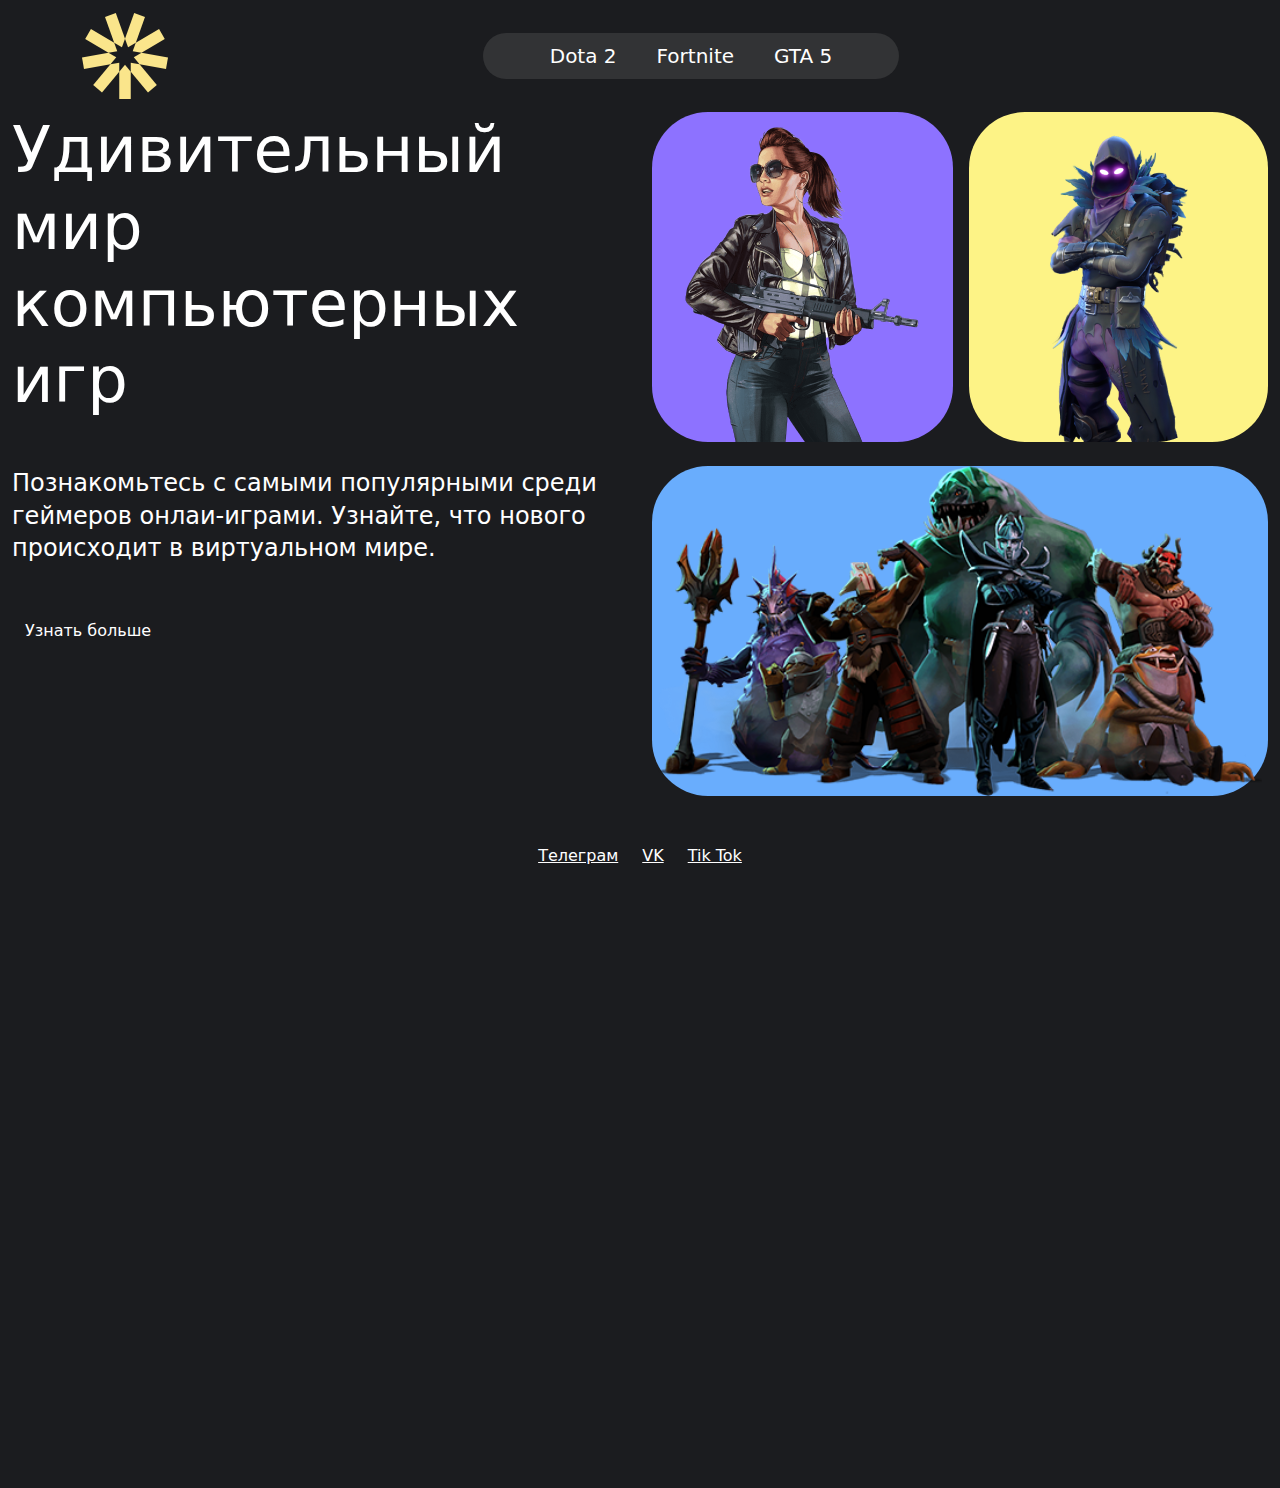
<file: index.html>
<!DOCTYPE html>
<html lang="en">
<head>
    <meta charset="UTF-8">
    <meta name="viewport" content="width=device-width, initial-scale=1.0">
    <title>Document</title>
    <link rel="stylesheet" href="style.css">
    <link rel="stylesheet" href="https://cdn.jsdelivr.net/npm/swiper@11/swiper-bundle.min.css"/>
    <link href="https://cdn.jsdelivr.net/npm/bootstrap@5.3.3/dist/css/bootstrap.min.css" rel="stylesheet" integrity="sha384-QWTKZyjpPEjISv5WaRU9OFeRpok6YctnYmDr5pNlyT2bRjXh0JMhjY6hW+ALEwIH" crossorigin="anonymous">
</head>
<body>
    <div class="body">
    <div class="container-xl p-0">
        <navigation class="navbar navbar-expand-lg menu-bg">
            <div class="container-fluid"> 
                <a class="navbar-brand" href="#">
                    <img class="logo" src="/img/logo.svg" width="86" height="86" alt="">
                </a>
                <button class="navbar-toggler menu-btn" type="button" data-bs-toggle="collapse" data-bs-target="#navbarNavAltMarkup" aria-controls="navbarNavAltMarkup" aria-expanded="false" aria-label="Переключатель навигации">
                    <span class="navbar-toggler-icon"></span>
                </button>
                <div class="collapse navbar-collapse justify-content-center" id="navbarNavAltMarkup">
                    <div class="navbar-nav navigation">
                        <a class="nav-link text-white fs-5" href="./pug/pages/dota.html">Dota 2</a>
                        <a class="nav-link text-white fs-5 mx-4" href="#">Fortnite</a>
                        <a class="nav-link text-white fs-5" href="#">GTA 5</a>
                    </div>
                </div>
            </div>
        </navigation>
    </div>
    <main>
        <section class="main-content">
            <div class="container-fluid">
                <div class="row">
                    <div class="col-xxl-7 col-xl-6 col-lg-6 col-md-12">
                        <div class="hero-section pb-5">
                            <h1 class="hero-title text-white m-0">Удивительный мир <br> компьютерных игр</h1>
                            <p class="hero-desc text-white my-5">Познакомьтесь с самыми популярными среди <br> геймеров онлаи-играми.
                                Узнайте, что нового <br> происходит в виртуальном мире. 
                            </p>
                            <a href="/" class="btn btn-purple text-white">Узнать больше</a>
                        </div>
                    </div>
                    <div class="col-xxl-5 col-xl-6 col-lg-6 col-md-12">
                        <div class="card-games d-flex flex-column">
                            <div class="d-flex justify-conten-between firs-card-row">
                                <div class="gta-img">
                                    <img src="./img/gta.png" alt="">
                                </div>
                                <div class="fortnite-img">
                                    <img src="./img/fort.png" alt="">
                                </div>
                            </div>
                            <div class="dota-img mt-4">
                                <img src="./img/dota.png" alt="">
                            </div>
                        </div>
                    </div>
                </div>
            </div>
        </section>
    </main>
    <footer>
        <div class="foter-content container d-flex justify-content-center mt-5 pb-4">
            <a href="https://t.me/kvabrodika" class="text-white footer-link">Телеграм</a>
            <a href="https://vk.com/eblazdec" class="text-white footer-link">VK</a>
            <a href="https://www.tiktok.com/@ebla_zdecc" class="text-white footer-link">Tik Tok</a>
        </div>
    </footer>
        <script src="https://cdn.jsdelivr.net/npm/swiper@11/swiper-bundle.min.js"></script>
        <script src="https://cdn.jsdelivr.net/npm/bootstrap@5.3.3/dist/js/bootstrap.bundle.min.js" 
            integrity="sha384-YvpcrYf0tY3lHB60NNkmXc5s9fDVZLESaAA55NDzOxhy9GkcIdslK1eN7N6jIeHz" crossorigin="anonymous"></script>
    </div>
</body>
</html>
</file>
<file: style.css>
* {
    margin: 0;
    box-sizing: border-box;
}
.body {
    background:#1B1C1f;
    height: 1488px;
}
.navigation {
    background-color: #323335;
    border-radius: 24px;
    width: 416px;
    justify-content: center;
}
@media (max-widh: 991px) {
    .menu-bg {
        background-color: #323335;
    }
    .menu-btn {
        background-color: #fff;
    }
    .nav-link:nth-child(2) {
        margin: 0 !important;
    }
    .btn-purple {
        display: block;
    }
    .dota-box, .fortnite-box, .gta-box {
        height: 100%;
        background-image: none;
    }
    .img-mobile {
        display: flex;
        justify-content: flex-end;
    }
    .img-mobile img {
        width: 450px;
    }
}
.hero-title {
    font-size: 64px;
    line-height: 1.2;
}
.hero-desc {
    line-height: 1.35;
    font-size: 24px;
}
.btn-purple {
    background-color: #8d46f6;
    padding: 16px 40px;
    transition: background 0.2s ease-in-out;
}
.btn-purple:hover {
    background-color: #753dca;
}
@media (max-widh: 1400px) {
    .hero-title {
        font-size: 48px;
    }
    .hero-desc {
        font-size: 20p;
    }
}
.gta-img {
    flex: 1.5px;
    height: 330px;
    display: flex;
    justify-content: center;
    align-items: flex-end;
    border-radius: 56px;
    margin-right: 8px;
    background-color: #8d72ff;
    transition: 0.2s ease-in;
}
.gta-img:hover {
    background-color: #8d46f6;
}
.fortnite-img {
    flex: 1;
    height: 330px;
    display: flex;
    justify-content: center;
    align-items: flex-end;
    border-radius: 56px;
    margin-left: 8px;
    background-color: #fdf386;
    transition: 0.2s ease-in;
    overflow-y: clip;
}
.fortnite-img:hover {
    background-color: #71e66e;
}
.dota-img {
    width: 100%;
    height: 330px;
    display: flex;
    justify-content: center;
    align-items: flex-end;
    border-radius: 56px;
    background-color: #69adfd;
    transition: 0.2s ease-in;
    overflow-y: clip;
}
.dota-img img {
    object-fit: contain;
    width: 100%;
    object-position: center;
    height: 100%;
}
.dota-img:hover {
    background-color: #fcb8ff;
}
.footer-link:nth-child(2) {
    margin: 0 24px;
}
@media (max-widh: 420px) {
    .first-card-row {
        flex-direction: column;
    }
    .gta-img {
        margin-right: 0;
        margin-bottom: 24px;
    }
    .fortnite-img {
        margin: 0;
    }
    .hero-title {
        font-size: 38px;
    }
    .footer-content {
        flex-direction: column;
    }
    .footer-link:nth-child(2) {
        margin: 0;
    }
    .img-mobile img {
        width: 350px;
    }
}
.logo {
    animation-name: vivo;
    animation-duration: 8s;
    animation-iteration-count: infinite;
    animation-timing-function: linear;
}
.logo:hover {
    animation-play-state: paused;
}
@keyframes vivo {
    0% {
        transform:rotate(0deg);
    }
    100% {
        transform:rotate(360deg);
    }
}
.dota-box {
    height: calc(100vh - 112px);
    background-image: url(./img/pic/dota-big.png);
    background-repeat: no-repeat;
    background-position: bottom right;
    background-size: contain;
}
.gta-box {
    height: calc(100vh - 112px);
    background-image: url(./img/pic/gta-big.png);
    background-repeat: no-repeat;
    background-position: bottom right;
    background-size: contain;
}
.fortnite-box {
    height: calc(100vh - 112px);
    background-image: url(./img/pic/fortnite-big.png);
    background-repeat: no-repeat;
    background-position: bottom right;
    background-size: contain;
}
.img-mobile {
    display: none;
}
.gallery, .articles {
    background-color: #F1EFE4;
}
.swiper {
    width: 100%;
    height: 100%;
}
.swiper-slide {
    text-align: center;
    font-size: 18px;
    background: #fff;
    background: transparent;
    display: flex;
    align-items: center;
}
.swiper-slide img {
    display: block;
    width: 100%;
    height: 100%;
    object-fit: cover;
}
.swiper-slide {
    width: 80%;
}
</file>
